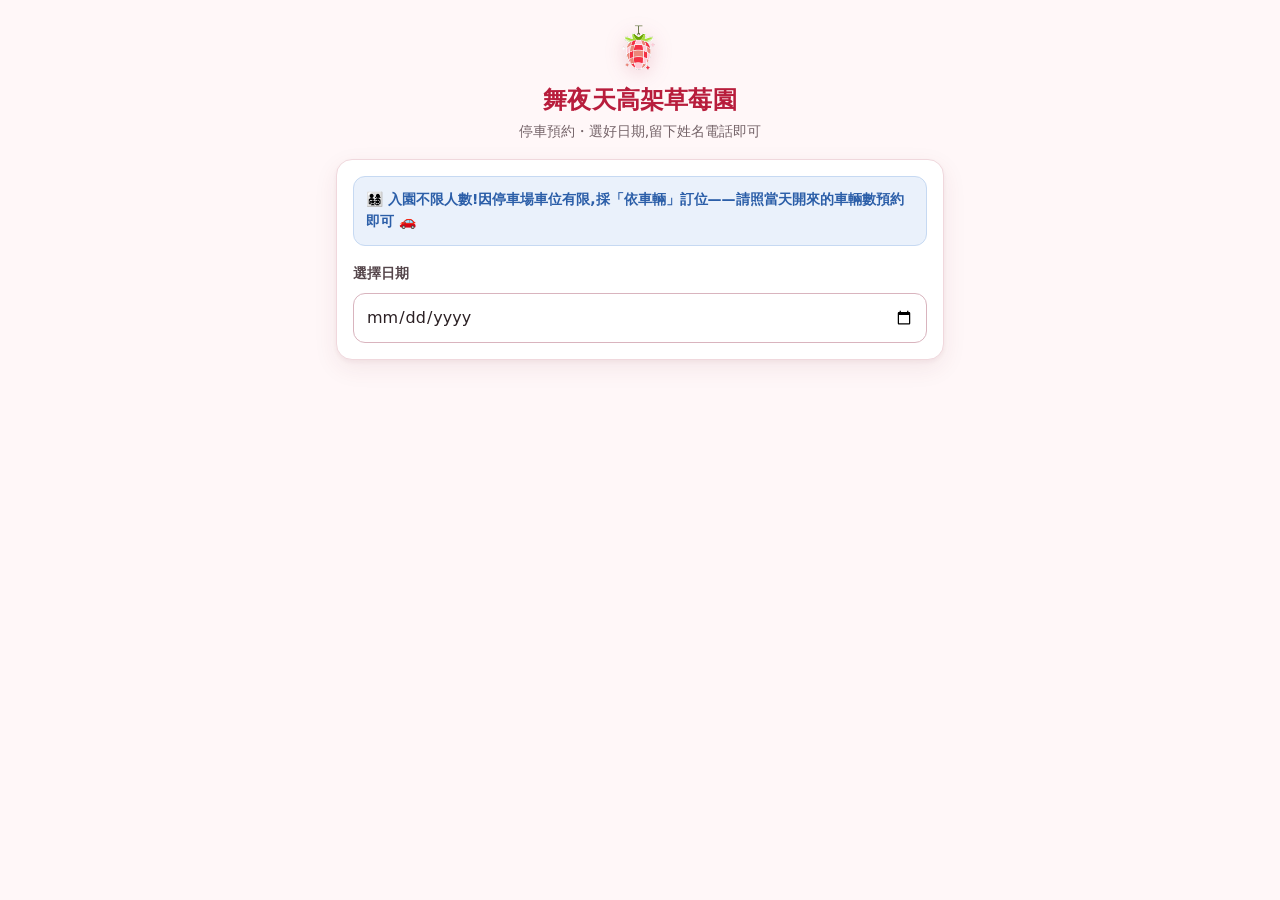
<file: index.html>
<!DOCTYPE html>
<html lang="zh-Hant">
<head>
  <meta charset="utf-8">
  <meta name="viewport" content="width=device-width, initial-scale=1, viewport-fit=cover">
  <meta http-equiv="Content-Security-Policy" content="default-src 'self'; script-src 'self' https://static.line-scdn.net https://*.line-scdn.net https://challenges.cloudflare.com; style-src 'self' 'unsafe-inline'; img-src 'self' data: https://*.line-scdn.net; connect-src 'self' https://api.wuyatanstrawberry.com https://*.line.me https://*.line-scdn.net https://challenges.cloudflare.com; frame-src https://challenges.cloudflare.com; base-uri 'self'; form-action 'self'; object-src 'none'">
  <title>🍓 舞夜天高架草莓園｜停車預約</title>
  <meta name="theme-color" content="#fff7f8">
  <link rel="icon" href="icon.png">
  <link rel="apple-touch-icon" href="icon.png">
  <link rel="preconnect" href="https://api.wuyatanstrawberry.com" crossorigin>
  <link rel="preconnect" href="https://static.line-scdn.net">
  <link rel="preload" as="image" href="logo-sm.png">
  <link rel="stylesheet" href="styles.css">
</head>
<body>
  <header class="top">
    <img class="brand-mark" src="logo-sm.png" alt="舞夜天高架草莓園" width="76" height="57">
    <h1>舞夜天高架草莓園</h1>
    <p>停車預約・選好日期,留下姓名電話即可</p>
  </header>

  <main class="wrap">
    <div class="card">
      <p class="banner info" style="margin-top:0">👨‍👩‍👧‍👦 入園<b>不限人數</b>!因停車場車位有限,採「依車輛」訂位——請照當天開來的<b>車輛數</b>預約即可 🚗</p>

      <form id="bookForm" novalidate>
        <label for="date">選擇日期</label>
        <input type="date" id="date" name="date" required>
        <div id="dateBanner" role="status" aria-live="polite"></div>

        <div id="slotSection" hidden>
          <span class="label" id="slotLabel">選擇時段</span>
          <div id="slotNote"></div>
          <div class="slots" id="slots" role="radiogroup" aria-labelledby="slotLabel"></div>
        </div>

        <div id="formSection" hidden>
          <div id="modeNote"></div>

          <span class="label" id="vehLabel">車輛種類</span>
          <div class="veh" role="radiogroup" aria-labelledby="vehLabel">
            <label>
              <input type="radio" name="vehicle" value="car" checked>
              <span>🚗 汽車<small>佔用車位</small></span>
            </label>
            <label>
              <input type="radio" name="vehicle" value="motor">
              <span>🏍️ 機車<small>不佔車位</small></span>
            </label>
          </div>

          <div id="carQtyWrap">
            <label for="carQty">開幾台車來?</label>
            <select id="carQty" name="cars"></select>
          </div>

          <label for="name">姓名</label>
          <input type="text" id="name" name="name" placeholder="您的稱呼" maxlength="30"
                 autocomplete="name" enterkeyhint="next" required>

          <label for="phone">聯絡電話</label>
          <input type="tel" id="phone" name="phone" placeholder="例:0912345678" maxlength="20"
                 autocomplete="tel" inputmode="numeric" enterkeyhint="done" required>

          <p class="banner warn">⏰ 車位保留至預約時段開始後 <b>10 分鐘</b>,逾時將先開放給現場客人,敬請準時到達 🙏</p>
          <div id="formBanner" role="alert" aria-live="assertive"></div>

          <input type="text" id="hp_field" name="nickname" tabindex="-1" autocomplete="off" aria-hidden="true"
                 class="sr-only">
          <!-- 人機驗證:後台沒填 Turnstile 金鑰時整塊都不會出現 -->
          <div id="tsBox" hidden><div id="tsWidget"></div></div>
          <button class="primary" id="submitBtn" type="submit">送出預約</button>
        </div>
      </form>
    </div>

    <!-- 後台入口刻意不放連結:園主用手機主畫面捷徑進入。
         這不是「藏起來」(repo 是公開的,檔名看得到),而是讓路過的客人與爬蟲不會誤入。 -->
  </main>

  <script charset="utf-8" src="https://static.line-scdn.net/liff/edge/2/sdk.js"></script>
  <script src="config.js"></script>
  <script src="api.js"></script>
  <script src="app.js"></script>
</body>
</html>
</file>
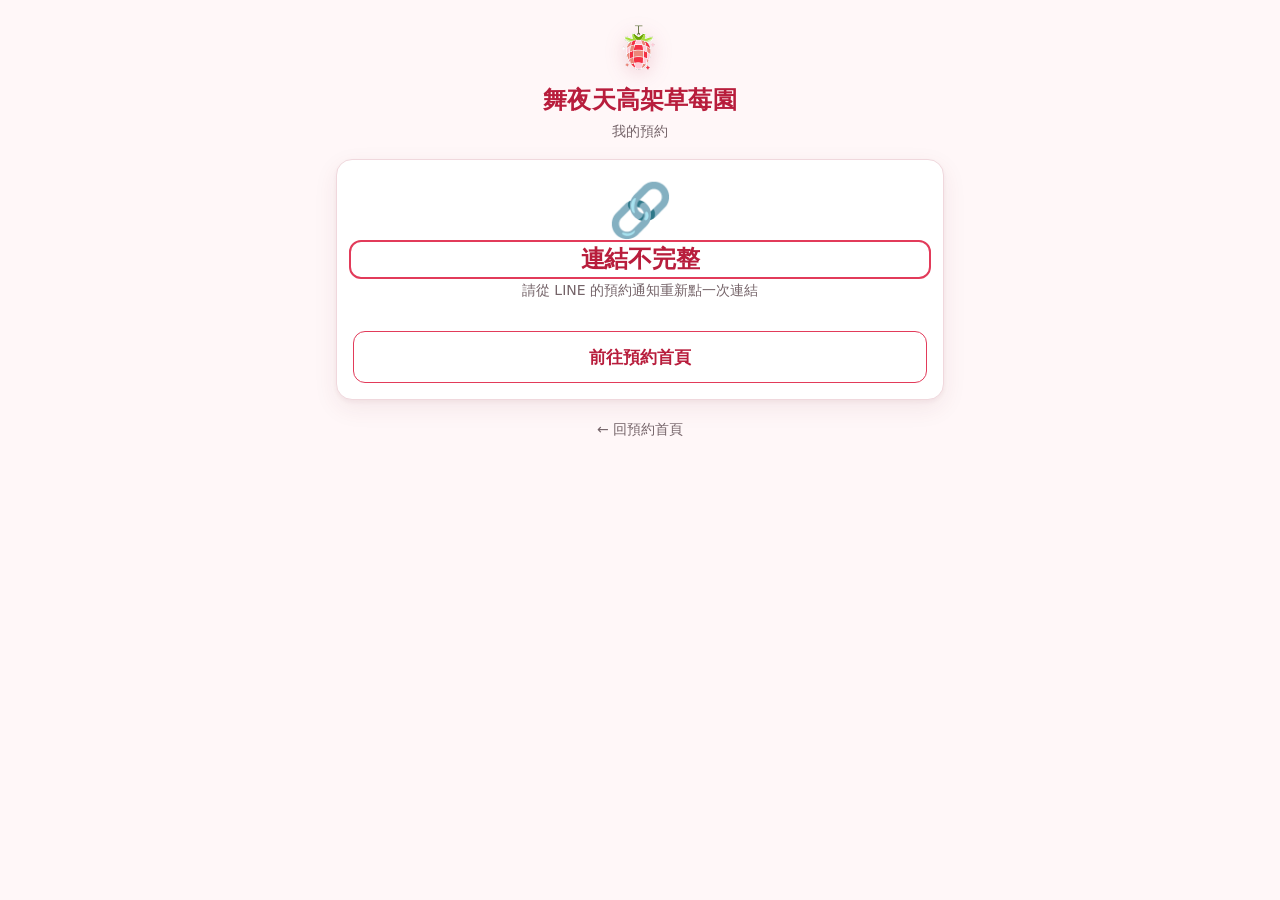
<file: cancel.html>
<!DOCTYPE html>
<html lang="zh-Hant">
<head>
  <meta charset="utf-8">
  <meta name="robots" content="noindex, nofollow, noarchive">
  <meta name="viewport" content="width=device-width, initial-scale=1, viewport-fit=cover">
  <!-- 網址帶著預約識別碼,不要透過 Referer 洩漏給外部網站 -->
  <meta name="referrer" content="no-referrer">
  <meta http-equiv="Content-Security-Policy" content="default-src 'self'; script-src 'self'; style-src 'self' 'unsafe-inline'; img-src 'self' data:; connect-src 'self' https://api.wuyatanstrawberry.com; base-uri 'self'; form-action 'self'; object-src 'none'">
  <title>🍓 舞夜天高架草莓園｜我的預約</title>
  <meta name="theme-color" content="#fff7f8">
  <link rel="icon" href="icon.png">
  <link rel="apple-touch-icon" href="icon.png">
  <link rel="preconnect" href="https://api.wuyatanstrawberry.com" crossorigin>
  <link rel="preload" as="image" href="logo-sm.png">
  <link rel="stylesheet" href="styles.css">
</head>
<body>
  <header class="top">
    <img class="brand-mark" src="logo-sm.png" alt="舞夜天高架草莓園" width="76" height="57">
    <h1>舞夜天高架草莓園</h1>
    <p>我的預約</p>
  </header>
  <main class="wrap">
    <div class="card" id="box"><p class="muted">載入中…</p></div>
    <p class="foot-link"><a href="index.html">← 回預約首頁</a></p>
  </main>
  <script src="config.js"></script>
  <script src="api.js"></script>
  <script src="cancel.js"></script>
</body>
</html>
</file>
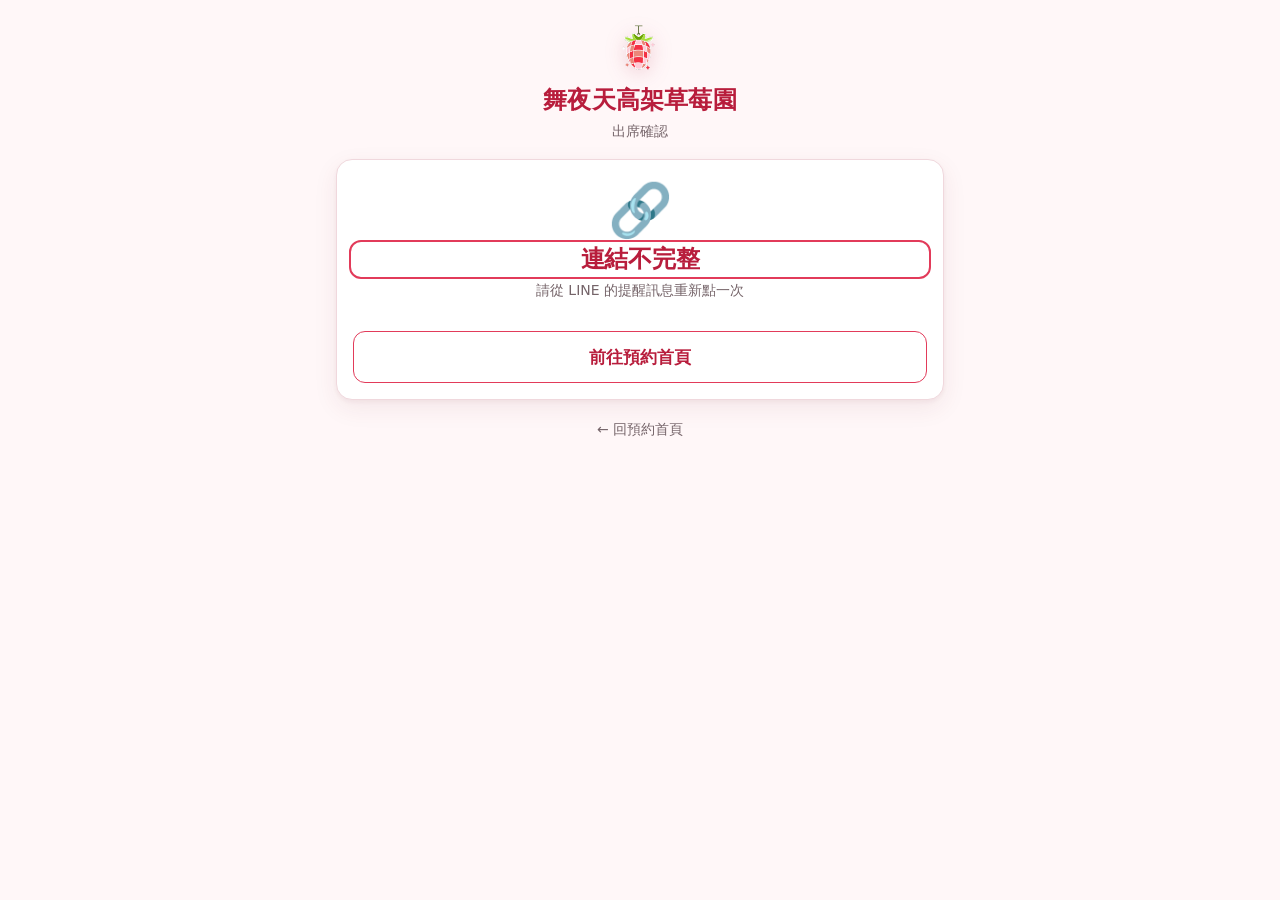
<file: confirm.html>
<!DOCTYPE html>
<html lang="zh-Hant">
<head>
  <meta charset="utf-8">
  <meta name="robots" content="noindex, nofollow, noarchive">
  <meta name="viewport" content="width=device-width, initial-scale=1, viewport-fit=cover">
  <!-- 網址帶著預約識別碼,不要透過 Referer 洩漏給外部網站 -->
  <meta name="referrer" content="no-referrer">
  <meta http-equiv="Content-Security-Policy" content="default-src 'self'; script-src 'self'; style-src 'self' 'unsafe-inline'; img-src 'self' data:; connect-src 'self' https://api.wuyatanstrawberry.com; base-uri 'self'; form-action 'self'; object-src 'none'">
  <title>🍓 舞夜天高架草莓園｜確認出席</title>
  <meta name="theme-color" content="#fff7f8">
  <link rel="icon" href="icon.png">
  <link rel="apple-touch-icon" href="icon.png">
  <link rel="preconnect" href="https://api.wuyatanstrawberry.com" crossorigin>
  <link rel="preload" as="image" href="logo-sm.png">
  <link rel="stylesheet" href="styles.css">
</head>
<body>
  <header class="top">
    <img class="brand-mark" src="logo-sm.png" alt="舞夜天高架草莓園" width="76" height="57">
    <h1>舞夜天高架草莓園</h1>
    <p>出席確認</p>
  </header>
  <main class="wrap">
    <div class="card" id="box"><p class="muted">處理中…</p></div>
    <p class="foot-link"><a href="index.html">← 回預約首頁</a></p>
  </main>
  <script src="config.js"></script>
  <script src="api.js"></script>
  <script src="confirm.js"></script>
</body>
</html>
</file>
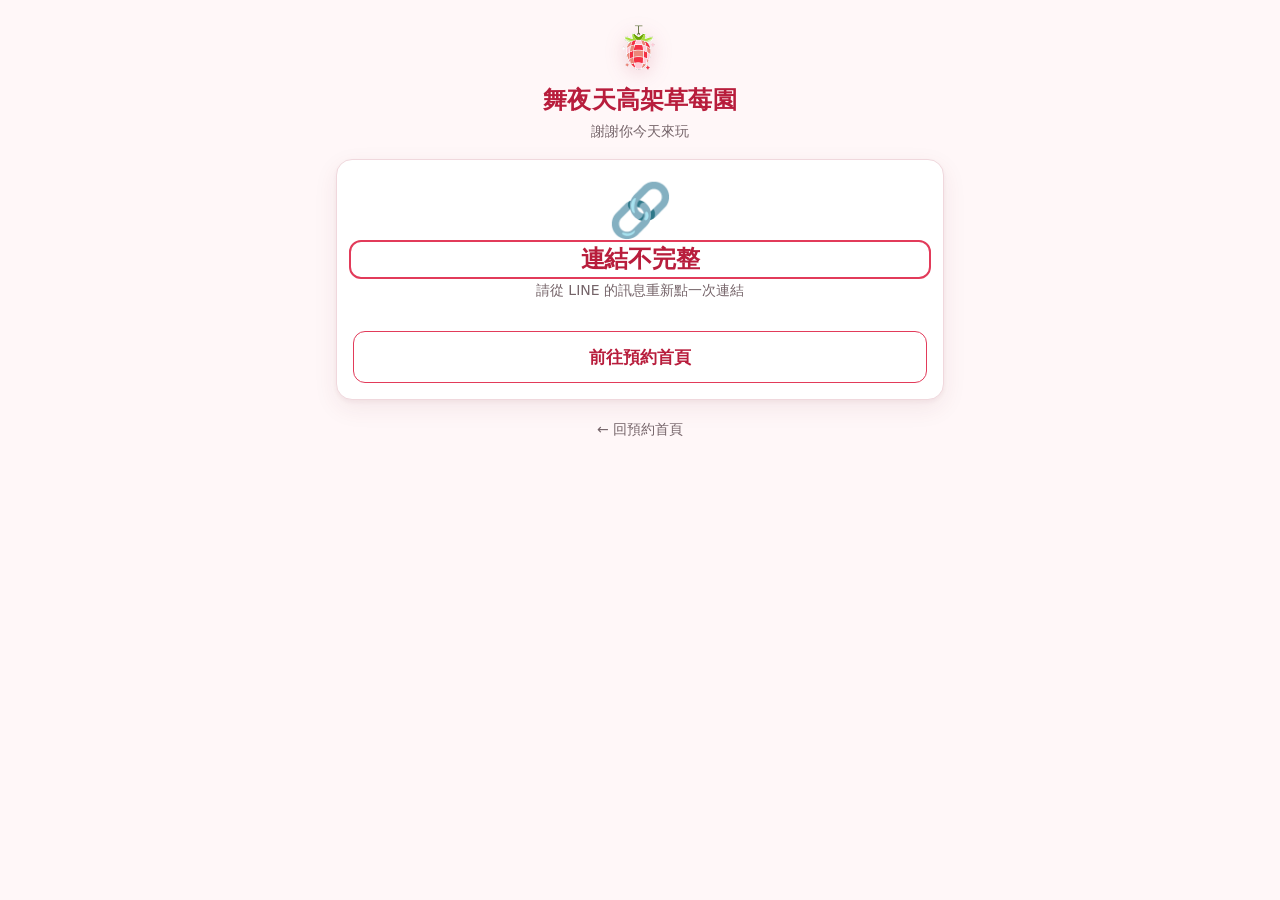
<file: feedback.html>
<!DOCTYPE html>
<html lang="zh-Hant">
<head>
  <meta charset="utf-8">
  <meta name="robots" content="noindex, nofollow, noarchive">
  <meta name="viewport" content="width=device-width, initial-scale=1, viewport-fit=cover">
  <!-- 網址帶著預約識別碼,不要透過 Referer 洩漏給外部網站(例如點去 Google 評論時) -->
  <meta name="referrer" content="no-referrer">
  <meta http-equiv="Content-Security-Policy" content="default-src 'self'; script-src 'self'; style-src 'self' 'unsafe-inline'; img-src 'self' data:; connect-src 'self' https://api.wuyatanstrawberry.com; base-uri 'self'; form-action 'self'; object-src 'none'">
  <title>🍓 舞夜天高架草莓園｜您的回饋</title>
  <meta name="theme-color" content="#fff7f8">
  <link rel="icon" href="icon.png">
  <link rel="apple-touch-icon" href="icon.png">
  <link rel="preconnect" href="https://api.wuyatanstrawberry.com" crossorigin>
  <link rel="preload" as="image" href="logo-sm.png">
  <link rel="stylesheet" href="styles.css">
</head>
<body>
  <header class="top">
    <img class="brand-mark" src="logo-sm.png" alt="舞夜天高架草莓園" width="76" height="57">
    <h1>舞夜天高架草莓園</h1>
    <p>謝謝你今天來玩</p>
  </header>
  <main class="wrap">
    <div class="card" id="box"><p class="muted">載入中…</p></div>
    <p class="foot-link"><a href="index.html">← 回預約首頁</a></p>
  </main>
  <script src="config.js"></script>
  <script src="api.js"></script>
  <script src="feedback.js"></script>
</body>
</html>
</file>
<file: styles.css>
/* ===========================================================
   舞夜天高架草莓園 — 預約系統設計系統
   =========================================================== */

:root {
  color-scheme: light;                 /* 阻止 Android 自動深色反轉品牌色 */

  /* 品牌 */
  --berry: #e23b5a;                    /* 填色/邊框/重點 */
  --berry-ink: #b81d3c;                /* 淺底上的莓紅文字(7.1:1) */
  --berry-tint: #fff0f3;               /* 最淺莓色底 */
  --berry-tint-2: #fde6ec;

  /* 中性 */
  --bg: #fff7f8;
  --card: #ffffff;
  --ink: #2b2024;
  --ink-2: #55464b;
  --muted: #756469;                    /* 對白 5.4:1 */
  --line: #f0d8dd;
  --line-strong: #d9b4be;              /* 需要看得出來的邊框 */

  /* 語意色:-bg 底 / -ink 文字(過 AA) / -line 邊 */
  --ok: #2e9e57;
  --ok-ink: #16713c;
  --ok-bg: #e7f7ec;
  --ok-line: #b3e3c5;

  --warn: #e0a300;
  --warn-ink: #7a5b00;
  --warn-bg: #fff6de;
  --warn-line: #f0dca6;

  --danger-ink: #b3261e;
  --danger-bg: #fdeceb;
  --danger-line: #f3c9c6;

  --info-ink: #2b5ea8;
  --info-bg: #eaf1fb;
  --info-line: #c6d9f2;

  --disabled-ink: #6b6266;             /* 停用態文字也要讀得到 */
  --disabled-bg: #f4f2f3;

  /* 間距 4px 基準 */
  --sp-1: 4px;  --sp-2: 8px;  --sp-3: 12px; --sp-4: 16px;
  --sp-5: 20px; --sp-6: 24px; --sp-8: 32px; --sp-10: 40px;

  /* 圓角 */
  --r-sm: 8px; --r-md: 12px; --r-lg: 16px; --r-xl: 20px; --r-full: 999px;

  /* 字級 */
  --fs-xs: .75rem; --fs-sm: .875rem; --fs-base: 1rem;
  --fs-md: 1.0625rem; --fs-lg: 1.25rem; --fs-xl: 1.5rem; --fs-2xl: 1.875rem;

  /* 效果 */
  --shadow-sm: 0 1px 2px rgba(90, 30, 45, .06), 0 2px 6px rgba(90, 30, 45, .05);
  --shadow: 0 2px 4px rgba(120, 35, 55, .05), 0 8px 24px rgba(120, 35, 55, .08);
  --shadow-lg: 0 4px 10px rgba(120, 35, 55, .08), 0 18px 40px rgba(120, 35, 55, .14);
  --ring: 0 0 0 3px rgba(226, 59, 90, .32);
  --ease: cubic-bezier(.2, .8, .28, 1);

  --font: system-ui, -apple-system, "Segoe UI", "PingFang TC", "Noto Sans TC",
          "Microsoft JhengHei", "Helvetica Neue", Arial, sans-serif;
}

* { box-sizing: border-box; }

/* hidden 屬性一律優先於任何 display 設定(否則 .modal 的 display:flex 會蓋掉 hidden) */
[hidden] { display: none !important; }

/* ---- 週曆總覽 ---- */
/* 手機 375px:時間欄 30px + 7 天,每格約 45px。格子裡只放一個數字,所以夠用 */
.cal-nav { display: flex; align-items: center; gap: var(--sp-2); margin-bottom: var(--sp-3); }
.cal-range { flex: 1; text-align: center; font-weight: 600; font-variant-numeric: tabular-nums; }
/* 一眼看完整週是這個功能的重點,所以寧可格子小一點也不要左右滑 */
.cal-wrap { overflow-x: auto; -webkit-overflow-scrolling: touch; }
#calGrid { min-width: 0; }
.cal-row { display: grid; grid-template-columns: 26px repeat(7, 1fr); gap: 2px; margin-bottom: 2px; }
.cal-time { display: flex; align-items: center; justify-content: flex-end; padding-right: 4px;
  font-size: .7rem; color: var(--ink-3); font-variant-numeric: tabular-nums; }
.cal-head .cal-day { text-align: center; padding: 4px 0; border-radius: var(--r-1); line-height: 1.15; }
.cal-head .cal-day b { display: block; font-size: .8rem; }
.cal-head .cal-day span { font-size: .62rem; color: var(--ink-3); font-variant-numeric: tabular-nums; }
.cal-head .is-today { background: var(--berry); color: #fff; }
.cal-head .is-today span { color: #fff; opacity: .85; }
.cal-head .is-past { opacity: .45; }

.cal-cell { position: relative; min-height: 40px; border: 1px solid var(--line); border-radius: var(--r-1);
  background: var(--surface); font-size: .82rem; font-weight: 600; font-variant-numeric: tabular-nums;
  color: var(--ink-1); cursor: pointer; padding: 0; }
.cal-cell.lv0 { color: var(--ink-3); font-weight: 400; }
.cal-cell.lv1 { background: var(--ok-bg); border-color: var(--ok-line); }
.cal-cell.lv2 { background: var(--warn-bg); border-color: var(--warn-line); }
.cal-cell.lv3 { background: var(--danger-bg); border-color: var(--danger-line); color: var(--danger-ink); }
.cal-cell.is-closed { display: flex; align-items: center; justify-content: center;
  background: var(--surface-2); color: var(--ink-3); border-style: dashed; cursor: default; }
.cal-cell.is-past { opacity: .5; }
.cal-cell.picked { outline: 2px solid var(--berry); outline-offset: 1px; }
.cal-cell .moto { position: absolute; right: 1px; bottom: 0; font-size: .55rem; font-style: normal; }

.cal-legend { display: flex; align-items: center; gap: var(--sp-3); flex-wrap: wrap;
  margin: var(--sp-3) 0 0; font-size: .72rem; color: var(--ink-3); }
.cal-legend span { display: inline-flex; align-items: center; gap: 4px; }
.cal-legend .dot { width: 11px; height: 11px; border-radius: 3px; border: 1px solid var(--line); }
.cal-legend .lv1 { background: var(--ok-bg); border-color: var(--ok-line); }
.cal-legend .lv2 { background: var(--warn-bg); border-color: var(--warn-line); }
.cal-legend .lv3 { background: var(--danger-bg); border-color: var(--danger-line); }
.cal-legend .cal-hint { margin-left: auto; }
.cal-detail-head { display: flex; align-items: baseline; gap: var(--sp-2); flex-wrap: wrap;
  margin: var(--sp-4) 0 var(--sp-2); font-weight: 600; }
#calDetail .stat { margin: 0; }

/* 多選模式的核取方塊:手指要好按,所以給滿 44px 的觸控範圍 */
.pickbox { display: inline-flex; align-items: center; justify-content: center;
  min-width: 44px; min-height: 44px; margin: -10px 4px -10px -10px; cursor: pointer; }
.pickbox input { width: 22px; height: 22px; accent-color: var(--berry); margin: 0; }

html { -webkit-text-size-adjust: 100%; }

body {
  margin: 0;
  font-family: var(--font);
  background: var(--bg);
  color: var(--ink);
  line-height: 1.65;
  font-size: var(--fs-base);
  -webkit-font-smoothing: antialiased;
  overflow-x: hidden;                   /* 保險:任何寬元素都不該撐出橫捲 */
}

/* 標題:比內文緊、字重明確 */
h1, h2, h3, h4 { line-height: 1.3; margin: 0 0 var(--sp-2); font-weight: 800; letter-spacing: -.01em; }
h2 { font-size: var(--fs-xl); }
h3 { font-size: var(--fs-lg); }
h4 { font-size: var(--fs-md); }

.wrap {
  max-width: 640px;
  margin: 0 auto;
  padding: 0 var(--sp-4) calc(var(--sp-8) + env(safe-area-inset-bottom));
}

/* ---------- 頁首 ---------- */
header.top {
  text-align: center;
  padding: var(--sp-5) var(--sp-4) var(--sp-4);
}
header.top .brand-mark {
  display: block;
  width: 76px; height: auto;
  margin: 0 auto var(--sp-2);
  filter: drop-shadow(0 4px 10px rgba(180, 40, 70, .18));
}
header.top h1 {
  margin: 0;
  font-size: var(--fs-xl);
  color: var(--berry-ink);
  letter-spacing: .01em;
}
header.top p {
  margin: var(--sp-1) 0 0;
  color: var(--muted);
  font-size: var(--fs-sm);
}

/* ---------- 卡片 ---------- */
.card {
  background: var(--card);
  border: 1px solid var(--line);
  border-radius: var(--r-lg);
  padding: var(--sp-4);
  box-shadow: var(--shadow);
  margin-bottom: var(--sp-4);
}

/* ---------- 表單 ---------- */
label, .label {
  display: block;
  font-weight: 700;
  margin: var(--sp-4) 0 var(--sp-2);
  font-size: var(--fs-sm);
  color: var(--ink-2);
}
label .hint, .label .hint { font-weight: 500; color: var(--muted); }

input:not([type=checkbox]):not([type=radio]):not([type=hidden]),
select,
textarea {
  width: 100%;
  padding: var(--sp-3);
  min-height: 46px;
  border: 1px solid var(--line-strong);
  border-radius: var(--r-md);
  font-size: var(--fs-base);            /* ≥16px:避免 iOS 聚焦自動放大 */
  font-family: inherit;
  line-height: 1.4;
  background: #fff;
  color: var(--ink);
  transition: border-color .15s var(--ease), box-shadow .15s var(--ease);
}
textarea { min-height: 96px; resize: vertical; }
select {
  appearance: none;
  background-image: linear-gradient(45deg, transparent 50%, var(--muted) 50%),
                    linear-gradient(135deg, var(--muted) 50%, transparent 50%);
  background-position: calc(100% - 18px) 50%, calc(100% - 12px) 50%;
  background-size: 6px 6px, 6px 6px;
  background-repeat: no-repeat;
  padding-right: var(--sp-8);
}
input::placeholder, textarea::placeholder { color: #9b8c90; }

input:focus, select:focus, textarea:focus {
  outline: none;
  border-color: var(--berry);
  box-shadow: var(--ring);
}

/* 全站鍵盤焦點環 */
:where(a, button, input, select, textarea, [tabindex]):focus-visible,
.slot:focus-visible,
.stars button:focus-visible {
  outline: 2px solid var(--berry);
  outline-offset: 2px;
  border-radius: var(--r-sm);
}
.veh label:has(input:focus-visible),
.weekdays .wd:has(input:focus-visible),
.switch:has(input:focus-visible) {
  outline: 2px solid var(--berry);
  outline-offset: 2px;
}

/* 視覺隱藏但保留可聚焦/可讀 */
.sr-only {
  position: absolute; width: 1px; height: 1px;
  padding: 0; margin: -1px; overflow: hidden;
  clip: rect(0 0 0 0); clip-path: inset(50%); white-space: nowrap;
}

/* ---------- 時段格 ---------- */
.slots {
  display: grid;
  grid-template-columns: repeat(3, 1fr);
  gap: var(--sp-2);
  margin-top: var(--sp-2);
}
@media (min-width: 560px) { .slots { grid-template-columns: repeat(auto-fill, minmax(150px, 1fr)); } }

.slot {
  position: relative;
  display: flex;
  flex-direction: column;
  align-items: center;
  justify-content: center;
  gap: 1px;
  min-height: 76px;
  padding: var(--sp-2) var(--sp-1);
  border: 1.5px solid var(--line);
  border-radius: var(--r-md);
  background: #fff;
  color: inherit;
  font: inherit;
  text-align: center;
  cursor: pointer;
  user-select: none;
  transition: transform .12s var(--ease), border-color .12s var(--ease),
              background-color .12s var(--ease), box-shadow .12s var(--ease);
}
.slot .lbl {
  font-weight: 800;
  font-size: var(--fs-md);
  font-variant-numeric: tabular-nums;
  letter-spacing: -.01em;
}
.slot .sub { font-size: var(--fs-xs); color: var(--muted); margin-top: -2px; }
.slot .left {
  font-size: var(--fs-xs);
  font-weight: 700;
  font-variant-numeric: tabular-nums;
  color: var(--ok-ink);
  margin-top: var(--sp-1);
}
/* 車位稀缺程度:充足 / 快滿 / 額滿 */
.slot.low { border-color: var(--warn-line); background: #fffdf5; }
.slot.low .left { color: var(--warn-ink); }
.slot.full {
  background: var(--disabled-bg);
  border-color: #e6e2e3;
  color: var(--disabled-ink);
  cursor: not-allowed;
}
.slot.full .lbl { color: var(--disabled-ink); }
.slot.full .left { color: var(--disabled-ink); }
/* 額滿但開放候補:虛線莓框(排在 .full 之後才不會被蓋掉) */
.slot.waitlistable {
  cursor: pointer;
  border-style: dashed;
  border-color: var(--berry);
  background: #fff;
  color: var(--ink);
}
.slot.waitlistable .lbl { color: var(--ink); }
.slot.waitlistable .left { color: var(--berry-ink); }
.slot.current { border-style: dashed; border-color: var(--line-strong); background: #fff; }
.slot.current .left { color: var(--muted); }

@media (hover: hover) {                  /* 避免 iOS 上 hover 卡住 */
  .slot:not(.full):hover { border-color: var(--berry); background: var(--berry-tint); }
}
.slot:not(.full):active { transform: scale(.97); }
.slot.selected,
.slot[aria-checked="true"] {
  border-color: var(--berry);
  border-style: solid;
  background: var(--berry-tint);
  box-shadow: var(--ring);
}
.slot.selected::after,
.slot[aria-checked="true"]::after {
  content: "✓";
  position: absolute; top: 4px; right: 6px;
  font-size: var(--fs-xs); font-weight: 900; color: var(--berry);
}

/* ---------- 車輛種類 ---------- */
.veh { display: flex; gap: var(--sp-2); margin-top: var(--sp-2); }
.veh label {
  flex: 1; margin: 0; padding: 0;
  border: 1.5px solid var(--line);
  border-radius: var(--r-md);
  cursor: pointer;
  overflow: hidden;
  transition: border-color .12s var(--ease), background-color .12s var(--ease);
}
.veh label > span {
  display: flex; flex-direction: column; align-items: center; justify-content: center;
  gap: 1px;
  min-height: 56px; padding: var(--sp-2) var(--sp-1);
  font-weight: 700; font-size: var(--fs-sm); text-align: center; color: var(--ink-2);
}
.veh label > span small { font-weight: 500; font-size: var(--fs-xs); color: var(--muted); }
.veh input {                              /* 視覺隱藏但仍可聚焦、輔具可讀 */
  position: absolute; width: 1px; height: 1px;
  padding: 0; margin: -1px; overflow: hidden;
  clip: rect(0 0 0 0); clip-path: inset(50%);
}
.veh label:has(input:checked) { border-color: var(--berry); background: var(--berry-tint); }
.veh label:has(input:checked) > span { color: var(--berry-ink); }
.veh label:has(input:checked) > span small { color: var(--berry-ink); opacity: .85; }

/* ---------- 按鈕 ---------- */
.primary {
  display: flex; align-items: center; justify-content: center;
  width: 100%; min-height: 52px;
  padding: var(--sp-3) var(--sp-4);
  border: 1.5px solid transparent;
  border-radius: var(--r-md);
  background: var(--berry);
  color: #fff;
  font-family: inherit; font-size: var(--fs-md); font-weight: 700; line-height: 1.3;
  text-align: center; text-decoration: none;
  cursor: pointer;
  margin-top: var(--sp-5);
  box-shadow: 0 2px 8px rgba(226, 59, 90, .28);
  transition: background-color .15s var(--ease), transform .1s var(--ease), box-shadow .15s var(--ease);
}
@media (hover: hover) { .primary:hover:not(:disabled) { background: var(--berry-ink); } }
.primary:active:not(:disabled) { transform: translateY(1px); box-shadow: 0 1px 4px rgba(226, 59, 90, .3); }
.primary:disabled, .primary[aria-disabled="true"] {
  background: #e9c2ca; box-shadow: none; cursor: not-allowed;
}
/* 次要按鈕(白底莓框)——取代散落各處的 inline style */
.primary.secondary {
  background: #fff; color: var(--berry-ink); border-color: var(--berry);
  box-shadow: none;
}
@media (hover: hover) { .primary.secondary:hover:not(:disabled) { background: var(--berry-tint); color: var(--berry-ink); } }
/* 文字型危險操作:降階,避免與主要動作等重 */
.btn-text-danger {
  display: block; width: 100%;
  margin-top: var(--sp-3); padding: var(--sp-3);
  min-height: 44px;
  background: none; border: none; border-radius: var(--r-md);
  color: var(--danger-ink); font-family: inherit; font-size: var(--fs-sm); font-weight: 600;
  text-decoration: underline; text-underline-offset: 3px; cursor: pointer;
}
@media (hover: hover) { .btn-text-danger:hover { background: var(--danger-bg); } }

.btn-sm {
  display: inline-flex; align-items: center; justify-content: center;
  min-height: 40px; padding: 0 var(--sp-3);
  border: 1px solid var(--line-strong); border-radius: var(--r-sm);
  background: #fff; color: var(--ink-2);
  font-family: inherit; font-size: var(--fs-sm); font-weight: 600; line-height: 1.2;
  cursor: pointer;
  transition: background-color .12s var(--ease), border-color .12s var(--ease);
}
@media (hover: hover) { .btn-sm:hover { background: var(--berry-tint); border-color: var(--berry); } }
.btn-sm:active { transform: scale(.97); }
.btn-sm.danger { color: var(--danger-ink); border-color: var(--danger-line); }
.btn-sm.ok { background: var(--ok-bg); color: var(--ok-ink); border-color: var(--ok-line); }
/* 現場最高頻:報到鍵要一眼看到、好按 */
.btn-checkin {
  min-height: 44px; padding: 0 var(--sp-4);
  background: var(--berry); color: #fff; border-color: var(--berry);
  font-weight: 700;
}
@media (hover: hover) { .btn-checkin:hover { background: var(--berry-ink); border-color: var(--berry-ink); } }
.btn-checkin.done {
  background: var(--ok-bg); color: var(--ok-ink); border-color: var(--ok-line);
}

.btn-xs {
  display: inline-flex; align-items: center; justify-content: center;
  min-height: 32px; padding: 0 var(--sp-2);
  border: 1px solid var(--line-strong); border-radius: var(--r-sm);
  background: #fff; color: var(--muted);
  font-family: inherit; font-size: var(--fs-xs); cursor: pointer;
}
@media (hover: hover) { .btn-xs:hover { background: var(--berry-tint); color: var(--berry-ink); } }

/* ---------- 訊息條 ---------- */
.banner {
  padding: var(--sp-3) var(--sp-3);
  border-radius: var(--r-md);
  border: 1px solid transparent;
  font-size: var(--fs-sm);
  font-weight: 600;
  line-height: 1.55;
  margin-top: var(--sp-3);
  text-align: left;                      /* 長句置中最難讀 */
}
.banner.ok   { background: var(--ok-bg);   color: var(--ok-ink);   border-color: var(--ok-line); }
.banner.warn { background: var(--warn-bg); color: var(--warn-ink); border-color: var(--warn-line); }
.banner.err  { background: var(--danger-bg); color: var(--danger-ink); border-color: var(--danger-line); }
.banner.info { background: var(--info-bg); color: var(--info-ink); border-color: var(--info-line); }
.banner.center { text-align: center; }

.note { font-size: var(--fs-xs); color: var(--muted); margin-top: var(--sp-2); line-height: 1.6; }
.muted { color: var(--muted); }
.stat { font-size: var(--fs-sm); color: var(--muted); font-variant-numeric: tabular-nums; }

/* ---------- 成功 / 結果畫面 ---------- */
.success-box { text-align: center; padding: var(--sp-2) 0; }
.success-box .big {
  font-size: 3.25rem; line-height: 1;
  display: block; margin-bottom: var(--sp-2);
  animation: pop .5s var(--ease) both;
}
.success-box h2 { margin: 0 0 var(--sp-1); font-size: var(--fs-xl); color: var(--berry-ink); }
.success-box > p { margin: 0; color: var(--muted); font-size: var(--fs-sm); }
@keyframes pop {
  0%   { transform: scale(.4) rotate(-12deg); opacity: 0; }
  60%  { transform: scale(1.12) rotate(3deg); opacity: 1; }
  100% { transform: scale(1) rotate(0); opacity: 1; }
}

/* 預約明細清單(取代成功頁/我的預約頁挪用後台表格樣式) */
.detail {
  margin: var(--sp-4) 0 0;
  border: 1px solid var(--line);
  border-radius: var(--r-md);
  background: #fffafb;
  padding: var(--sp-2) var(--sp-3);
  text-align: left;
}
.detail div {
  display: flex; align-items: baseline; gap: var(--sp-3);
  padding: var(--sp-2) 0;
  border-bottom: 1px solid var(--line);
  font-size: var(--fs-sm);
}
.detail div:last-child { border-bottom: none; }
.detail dt, .detail .k {
  flex: 0 0 4.5em; color: var(--muted); font-weight: 600; font-size: var(--fs-xs);
}
.detail dd, .detail .v { flex: 1; margin: 0; font-weight: 700; color: var(--ink); }
.detail .v.hero { font-size: var(--fs-md); color: var(--berry-ink); font-variant-numeric: tabular-nums; }

/* ---------- 回饋星等 ---------- */
.stars {
  display: flex; justify-content: center; gap: var(--sp-1);
  margin: var(--sp-3) 0 var(--sp-2);
}
.stars button {
  width: 52px; height: 52px;
  display: flex; align-items: center; justify-content: center;
  padding: 0; border: none; background: none;
  font-size: 2.1rem; line-height: 1;
  color: #dcccd1; cursor: pointer;
  border-radius: var(--r-md);
  transition: transform .12s var(--ease), color .12s var(--ease);
}
.stars button[aria-checked="true"], .stars button.on { color: #f5a623; }
.stars button:active { transform: scale(1.18); }
@media (hover: hover) { .stars button:hover { transform: scale(1.12); } }
.stars-label {
  text-align: center; font-weight: 700; color: var(--berry-ink);
  min-height: 1.5em; font-size: var(--fs-sm);
}

.fb-row { border-bottom: 1px solid var(--line); padding: var(--sp-3) 0; }
.fb-row:last-child { border-bottom: none; }
.fb-row .fb-stars { color: #f5a623; letter-spacing: 1px; font-size: var(--fs-md); }
.fb-row .fb-meta { font-size: var(--fs-xs); color: var(--muted); }
.fb-row .fb-comment { margin-top: var(--sp-1); font-size: var(--fs-sm); line-height: 1.6; }
.fb-row.lowscore {                        /* 低分要能一眼掃到 */
  background: var(--danger-bg);
  border: 1px solid var(--danger-line);
  border-radius: var(--r-md);
  padding: var(--sp-3);
  margin-bottom: var(--sp-2);
}

/* ---------- 顧客標籤 ---------- */
.ctags { margin-top: var(--sp-1); display: flex; flex-wrap: wrap; gap: var(--sp-1); align-items: center; }
.ctag {
  display: inline-block; background: var(--berry-tint); color: var(--berry-ink);
  border: 1px solid var(--berry-tint-2); border-radius: var(--r-full);
  padding: 1px var(--sp-2); font-size: var(--fs-xs); font-weight: 600;
}
.visits { font-size: var(--fs-xs); color: var(--berry-ink); font-weight: 700; }

/* ---------- 彈窗 ---------- */
.modal {
  position: fixed; inset: 0; z-index: 9998;
  background: rgba(43, 32, 36, .5);
  display: flex; align-items: center; justify-content: center;
  padding: var(--sp-4);
  overflow-y: auto;
  animation: fade .15s var(--ease) both;
}
.modal-box {
  background: #fff; border-radius: var(--r-lg);
  padding: var(--sp-5); width: 100%; max-width: 420px;
  max-height: 90vh; overflow-y: auto;
  box-shadow: var(--shadow-lg);
  animation: rise .2s var(--ease) both;
}
@keyframes fade { from { opacity: 0 } to { opacity: 1 } }
@keyframes rise { from { opacity: 0; transform: translateY(12px) } to { opacity: 1; transform: none } }

/* ---------- 頁尾 ---------- */
.foot-link { text-align: center; margin: var(--sp-4) 0 var(--sp-6); }
.foot-link a { color: var(--muted); font-size: var(--fs-sm); text-decoration: none; }
@media (hover: hover) { .foot-link a:hover { text-decoration: underline; } }

/* ===========================================================
   後台
   =========================================================== */

/* 分頁:兩列網格,7 個一次全看到(不必橫捲) */
.tabs {
  display: grid;
  grid-template-columns: repeat(4, 1fr);
  gap: var(--sp-1);
  margin-bottom: var(--sp-4);
}
@media (min-width: 560px) { .tabs { grid-template-columns: repeat(7, 1fr); } }
.tabs button {
  display: flex; flex-direction: column; align-items: center; justify-content: center;
  gap: 2px;
  min-height: 52px; padding: var(--sp-1) 2px;
  border: 1px solid var(--line); border-radius: var(--r-md);
  background: #fff; color: var(--ink-2);
  font-family: inherit; font-size: var(--fs-xs); font-weight: 700; line-height: 1.25;
  cursor: pointer;
  transition: background-color .12s var(--ease), color .12s var(--ease), border-color .12s var(--ease);
}
.tabs button .ti { font-size: 1.05rem; line-height: 1; }
.tabs button.active {
  background: var(--berry); color: #fff; border-color: var(--berry);
  box-shadow: 0 2px 6px rgba(226, 59, 90, .25);
}

/* 分頁說明文:降階成小字,不要天天擋住控制項 */
.tab-intro {
  margin: 0 0 var(--sp-3);
  font-size: var(--fs-xs); color: var(--muted); line-height: 1.6;
}

/* 今日統計:一條分隔式面板,不是白卡疊白卡 */
.statcards {
  display: grid; grid-template-columns: repeat(4, 1fr);
  background: var(--berry-tint);
  border: 1px solid var(--line);
  border-radius: var(--r-md);
  overflow: hidden;
  margin-bottom: var(--sp-3);
}
.statcard { padding: var(--sp-3) var(--sp-1); text-align: center; border-left: 1px solid var(--line); }
.statcard:first-child { border-left: none; }
.statcard .num {
  font-size: var(--fs-xl); font-weight: 800; line-height: 1.1;
  color: var(--berry-ink); font-variant-numeric: tabular-nums;
}
.statcard.ok .num { color: var(--ok-ink); }
.statcard .lbl { font-size: var(--fs-xs); color: var(--muted); margin-top: 2px; }

.toolbar {
  display: flex; gap: var(--sp-2); flex-wrap: wrap; align-items: center;
  margin-bottom: var(--sp-3);
}
.toolbar label { margin: 0; }
.toolbar input[type=date], .toolbar input[type=text] { width: auto; min-height: 40px; flex: 0 1 auto; }

/* 預約 / 候補列卡:手機單手操作用,不用表格 */
.blist { display: flex; flex-direction: column; gap: var(--sp-2); }
.brow {
  display: grid;
  grid-template-columns: 1fr auto;
  align-items: center;
  gap: var(--sp-1) var(--sp-3);
  padding: var(--sp-3);
  border: 1px solid var(--line-strong);
  border-radius: var(--r-md);
  background: #fff;
  transition: background-color .2s var(--ease), border-color .2s var(--ease);
}
/* 已報到:整張卡轉為安定的綠底,不用側邊色條 */
.brow.is-checkedin { background: var(--ok-bg); border-color: var(--ok-line); }
.brow.is-checkedin .b-when { color: var(--ok-ink); }
.brow .b-name {
  grid-column: 1; font-weight: 800; font-size: var(--fs-md);
  display: flex; align-items: center; gap: var(--sp-1); flex-wrap: wrap;
}
.brow .b-when {
  grid-column: 1; font-size: var(--fs-sm); color: var(--ink-2); font-weight: 600;
  font-variant-numeric: tabular-nums;
  display: flex; align-items: center; gap: var(--sp-2); flex-wrap: wrap;
}
.brow .b-act { grid-column: 2; grid-row: 1 / span 2; display: flex; flex-direction: column; gap: var(--sp-1); align-items: stretch; }
.brow .b-foot {
  grid-column: 1 / -1; display: flex; align-items: center; gap: var(--sp-2); flex-wrap: wrap;
  margin-top: var(--sp-1); padding-top: var(--sp-2); border-top: 1px dashed var(--line);
}
.brow .b-phone {
  display: inline-flex; align-items: center; gap: 4px;
  min-height: 36px; padding: 0 var(--sp-2);
  border: 1px solid var(--line-strong); border-radius: var(--r-full);
  color: var(--ink-2); text-decoration: none;
  font-size: var(--fs-sm); font-weight: 600; font-variant-numeric: tabular-nums;
}
@media (hover: hover) { .brow .b-phone:hover { background: var(--berry-tint); border-color: var(--berry); color: var(--berry-ink); } }
.brow .b-spacer { margin-left: auto; }

.tag {
  display: inline-flex; align-items: center;
  padding: 1px var(--sp-2); border-radius: var(--r-full);
  font-size: var(--fs-xs); font-weight: 700;
}
.tag.car { background: var(--info-bg); color: var(--info-ink); }
.tag.motor { background: #f1ecf9; color: #5b3fa8; }   /* 與「已報到」的綠脫鉤 */
.tag.done { background: var(--ok-bg); color: var(--ok-ink); }

.week-row {
  display: flex; align-items: center; justify-content: space-between; gap: var(--sp-3);
  padding: var(--sp-3); border: 1px solid var(--line); border-radius: var(--r-md);
  margin-bottom: var(--sp-2);
  transition: background-color .3s var(--ease);
}
.week-row.saved { background: var(--ok-bg); }
.week-row.is-open { border-color: var(--ok-line); }

.switch { position: relative; width: 56px; height: 32px; flex: 0 0 auto; border-radius: var(--r-full); }
.switch input {
  position: absolute; width: 1px; height: 1px;
  padding: 0; margin: -1px; overflow: hidden;
  clip: rect(0 0 0 0); clip-path: inset(50%);
}
.switch .track {
  position: absolute; inset: 0; background: #cdbcc1; border-radius: var(--r-full);
  transition: background-color .18s var(--ease); cursor: pointer;
}
.switch .track::after {
  content: ""; position: absolute; top: 3px; left: 3px;
  width: 26px; height: 26px; background: #fff; border-radius: 50%;
  box-shadow: var(--shadow-sm);
  transition: transform .18s var(--ease);
}
.switch input:checked + .track { background: var(--ok); }
.switch input:checked + .track::after { transform: translateX(24px); }

.weekdays { display: flex; flex-wrap: wrap; gap: var(--sp-2); margin-top: var(--sp-2); }
.weekdays .wd {
  display: flex; align-items: center; gap: var(--sp-1);
  margin: 0; padding: var(--sp-2) var(--sp-3); min-height: 44px;
  border: 1px solid var(--line-strong); border-radius: var(--r-md);
  font-weight: 600; font-size: var(--fs-sm); cursor: pointer;
}
.weekdays .wd:has(input:checked) {
  border-color: var(--berry); background: var(--berry-tint); color: var(--berry-ink);
}
.weekdays .wd input { margin: 0; accent-color: var(--berry); }

/* 表格(桌機或非名單用途) */
table { width: 100%; border-collapse: collapse; }
th, td { padding: var(--sp-2); border-bottom: 1px solid var(--line); text-align: left; font-size: var(--fs-sm); }
th { color: var(--muted); font-weight: 700; font-size: var(--fs-xs); }

hr.sep { margin: var(--sp-6) 0; border: none; border-top: 1px solid var(--line); }

/* ---------- 載入遮罩 ---------- */
#loadingOverlay {
  position: fixed; inset: 0; z-index: 9999;
  background: rgba(255, 247, 248, .82);
  backdrop-filter: blur(2px);
  display: none; align-items: center; justify-content: center;
}
#loadingOverlay.show { display: flex; }
#loadingOverlay .lo-box {
  background: #fff; border: 1px solid var(--line); border-radius: var(--r-lg);
  padding: var(--sp-6) var(--sp-8); text-align: center;
  box-shadow: var(--shadow-lg); perspective: 800px;
}
#loadingOverlay .lo-logo {
  width: 88px; height: 66px; object-fit: contain;
  display: block; margin: 0 auto var(--sp-3);
  animation: lo-disco 2.4s linear infinite;
}
#loadingOverlay .lo-txt { color: var(--berry-ink); font-weight: 700; font-size: var(--fs-sm); }
@keyframes lo-disco { to { transform: rotateY(360deg); } }

/* 漸進揭露的登場(唯一的編排動作) */
.reveal { animation: reveal .28s var(--ease) both; }
@keyframes reveal { from { opacity: 0; transform: translateY(8px); } to { opacity: 1; transform: none; } }

/* ---------- 尊重減少動態偏好 ---------- */
@media (prefers-reduced-motion: reduce) {
  *, *::before, *::after {
    animation-duration: .001ms !important;
    animation-iteration-count: 1 !important;
    transition-duration: .001ms !important;
    scroll-behavior: auto !important;
  }
  #loadingOverlay .lo-logo { animation: none; }
}
</file>
